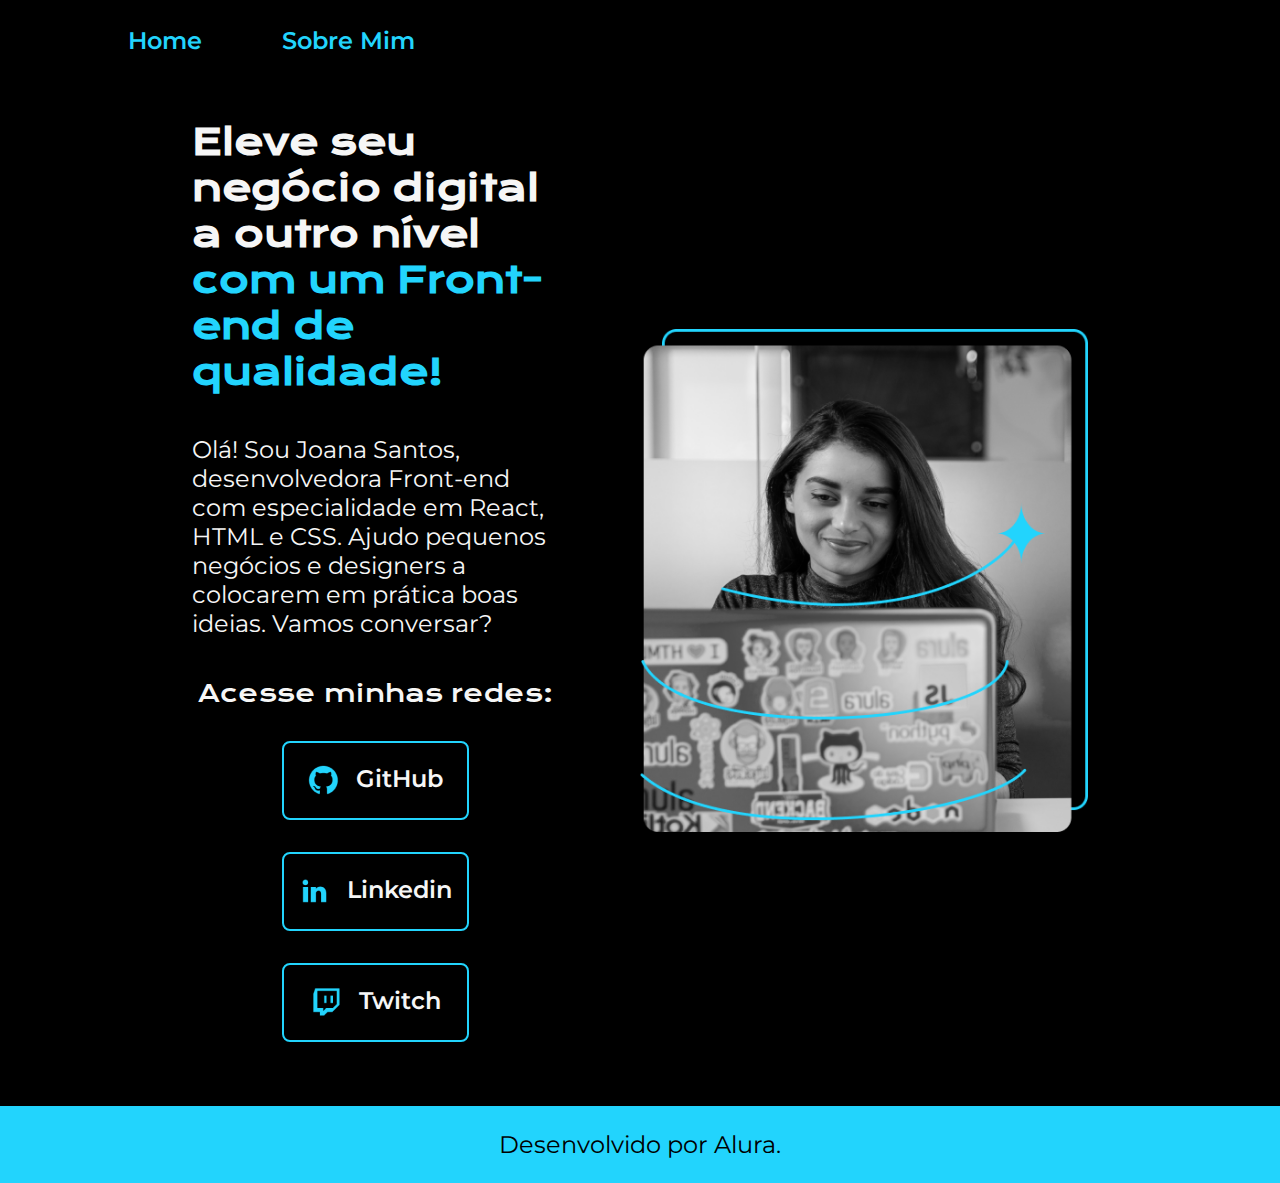
<file: index.html>
<!DOCTYPE html>
<html lang="pt-br">

<head>
    <meta charset="UTF-8">
    <meta http-equiv="X-UA-Compatible" content="IE=edge">
    <meta name="viewport" content="width=device-width, initial-scale=1.0">
    <link rel="stylesheet" href="/styles/style.css">
    <title>Portfolio</title>
</head>

<body>
    <header class="cabecalho">
        <nav class="cabecalho_menu">
            <a class="cabecalho_menu_link" href="index.html">Home</a>
            <a class="cabecalho_menu_link" href="about.html">Sobre Mim </a>
        </nav>
    </header>
    <main class="apresentacao">
        <section class="apresentacao__conteudo">
            <h1 class="apresentacao__conteudo__titulo">Eleve seu negócio digital a outro nível <strong
                    class="titulo-destaque"> com um Front-end de
                    qualidade!</strong></h1>
            <p class="apresentacao__conteudo__texto">Olá! Sou Joana Santos, desenvolvedora Front-end com especialidade
                em React, HTML e CSS. Ajudo pequenos
                negócios e designers a colocarem em prática boas ideias. Vamos conversar?</p>
            <div class="apresentacao__links">
                <h2 class="apresentacao__links_subtitulo">Acesse minhas redes:</h2>
                <a class="apresentacao__links__navegacao" href="https://github.com/">
                <img src="assets/github.png" alt="Logo GitHub">
                    GitHub
                </a>
                <a class="apresentacao__links__navegacao" href="https:linkedin.com/">
                    <img src="assets/linkedin.png" alt="Logo Linkedin">
                    Linkedin
                </a>
                <a class="apresentacao__links__navegacao" href="https://www.twitch.tv/">
                    <img src="assets/twitch.png" alt="Logo Twitch">
                    Twitch
                </a>

            </div>
        </section>
        <img class="apresentacao__imagem" src="assets/Imagem.png" alt="Foto da Joana Santos programando">

    </main>
    <footer class="rodape">
        <p>Desenvolvido por Alura.</p>
    </footer>
</body>

</html>
</file>
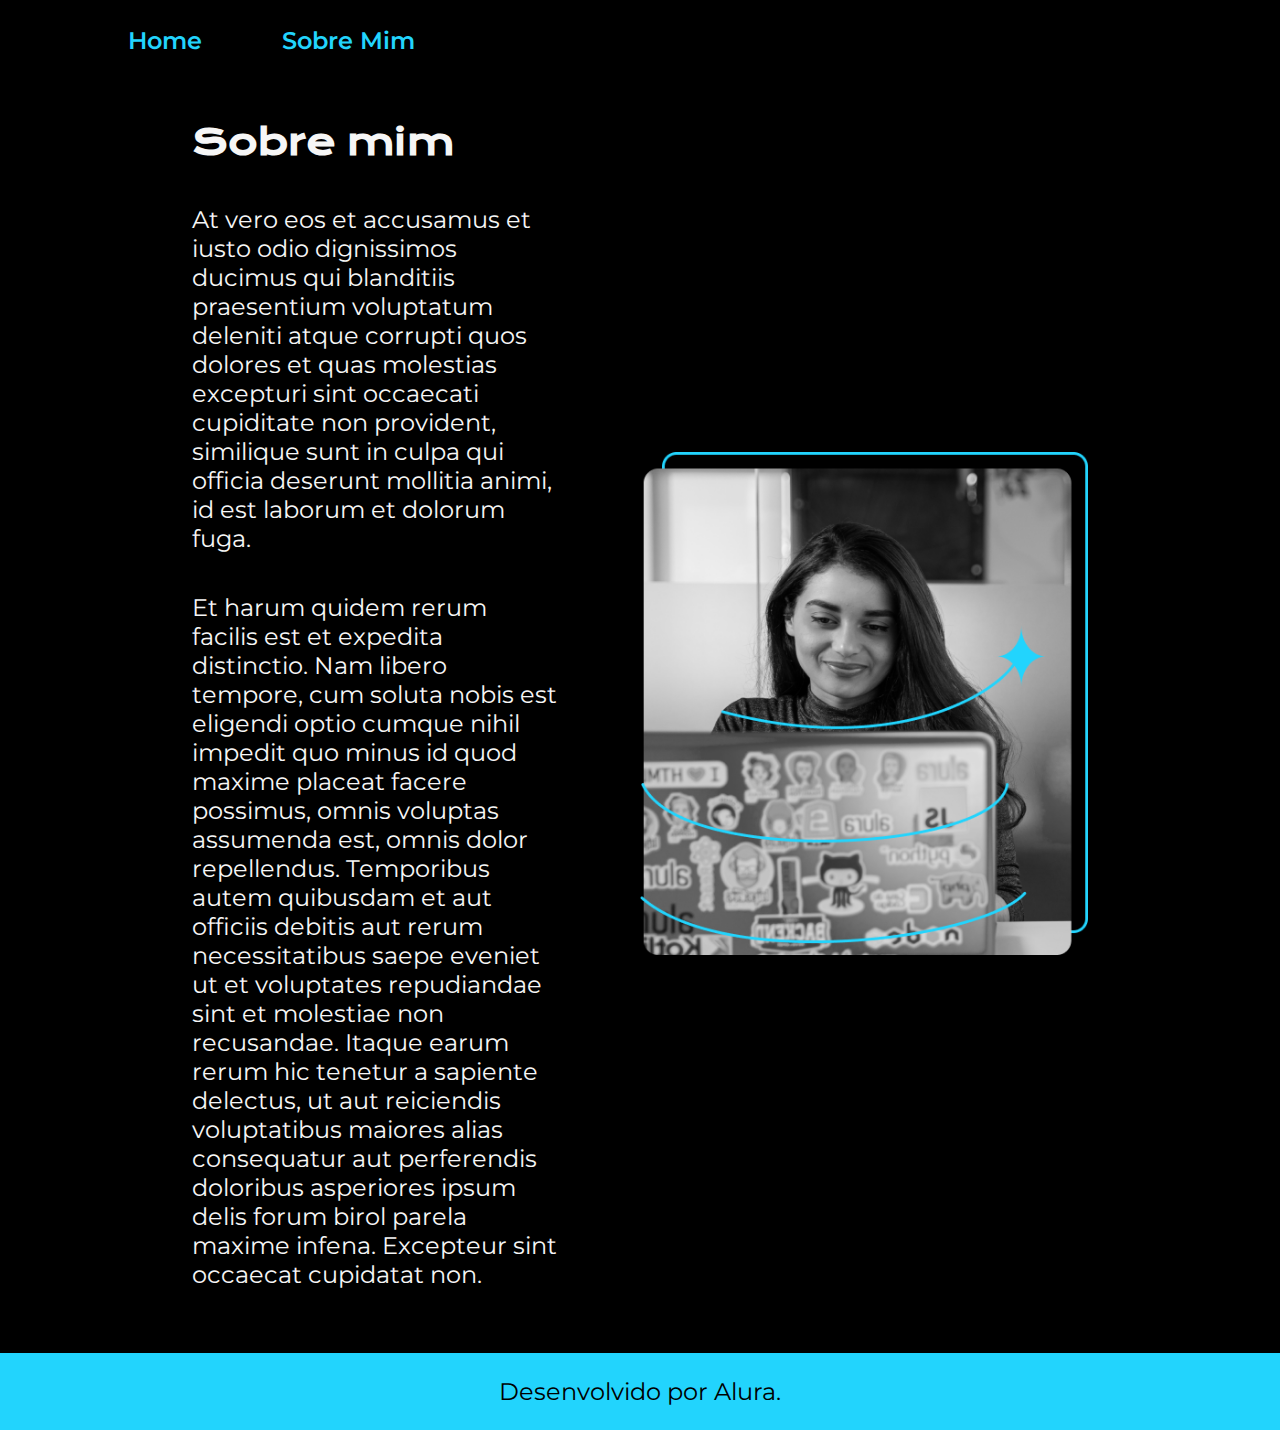
<file: about.html>
<!DOCTYPE html>
<html lang="pt-br">

<head>
    <meta charset="UTF-8">
    <meta http-equiv="X-UA-Compatible" content="IE=edge">
    <meta name="viewport" content="width=device-width, initial-scale=1.0">
    <link rel="stylesheet" href="/styles/style.css">
    <title>Sobre mim</title>
</head>

<body>
    <header class="cabecalho">
        <nav class="cabecalho_menu">
            <a class="cabecalho_menu_link" href="index.html">Home</a>
            <a class="cabecalho_menu_link" href="about.html">Sobre Mim </a>
        </nav>
    </header>
    <main class="apresentacao">
        <section  class="apresentacao__conteudo">
            <h1 class="apresentacao__conteudo__titulo">Sobre mim</h1>
            <p class="apresentacao__conteudo__texto">At vero eos et accusamus et iusto odio dignissimos ducimus qui blanditiis praesentium voluptatum deleniti
                atque corrupti quos dolores et quas molestias excepturi sint occaecati cupiditate non provident,
                similique sunt in culpa qui officia deserunt mollitia animi, id est laborum et dolorum fuga.</p>
            <p class="apresentacao__conteudo__texto">Et harum quidem rerum facilis est et expedita distinctio. Nam libero tempore, cum soluta nobis est
                eligendi optio cumque nihil impedit quo minus id quod maxime placeat facere possimus, omnis voluptas
                assumenda est, omnis dolor repellendus. Temporibus autem quibusdam et aut officiis debitis aut rerum
                necessitatibus saepe eveniet ut et voluptates repudiandae sint et molestiae non recusandae. Itaque earum
                rerum hic tenetur a sapiente delectus, ut aut reiciendis voluptatibus maiores alias consequatur aut
                perferendis doloribus asperiores ipsum delis forum birol parela maxime infena. Excepteur sint occaecat
                cupidatat non.

            </p>
        </section>
        <img class="apresentacao__imagem" src="assets/Imagem.png" alt="Foto da Joana Santos programando">
    </main>
    <footer class="rodape">
        <p>Desenvolvido por Alura.</p>
    </footer>
</body>

</html>
</file>
<file: styles/style.css>
@import url('https://fonts.googleapis.com/css2?family=Krona+One&display=swap');
@import url('https://fonts.googleapis.com/css2?family=Montserrat&display=swap');
@import url('https://fonts.googleapis.com/css2?family=Montserrat:wght@600&display=swap');

:root {
    --cor-primaria: #000000;
    --cor-secundaria: #F6F6F6;
    --cor-terciaria: #22D4FD;
    --cor-hover: #272727;

    --font-primaria: 'Krona One', sans-serif;
    --font-secundaria: 'Montserrat', sans-serif;
}

* {
    margin: 0;
    padding: 0;
}

body {
    /* height: 100vh; */
    /* 100vh e para usar 100% da tela no caso o body via ocupar os 100% do tmanho */
    box-sizing: border-box;
    /* ser o limite dos objetos internos ou filhos do body */
    background-color: var(--cor-primaria);
    color: var(--cor-secundaria);
}

.cabecalho {
    padding: 2% 0% 0% 10%;
}

.cabecalho_menu {
    display: flex;
    gap: 80px;
}

.cabecalho_menu_link {
    font-family: var(--font-secundaria);
    font-size: 1.5rem;
    font-weight: 600;
    color: var(--cor-terciaria);
    text-decoration: none;
}

.apresentacao {
    padding: 5% 15%;
    display: flex;
    align-items: center;
    justify-content: space-between;
    gap: 82px;
}

.apresentacao__conteudo {
    width: 50%;
    /*height: 482px;*/
    display: flex;
    flex-direction: column;
    gap: 40px;
}

.apresentacao__conteudo__titulo {
    font-size: 2.25rem;
    font-family: var(--font-primaria);
}

.titulo-destaque {
    color: var(--cor-terciaria);
}


.apresentacao__conteudo__texto {
    font-size: 1.5rem;
    font-family: var(--font-secundaria);
}

.apresentacao__links {
    display: flex;
    flex-direction: column;
    align-items: center;
    justify-content: space-between;
    gap: 32px;
}

.apresentacao__links_subtitulo {
    font-family: var(--font-primaria);
    font-weight: 400;
    font-size: 1.5rem;
}

.apresentacao__links__navegacao {
    /* background-color: #22D4FD; */
    display: flex;
    justify-content: center;
    gap: 16px;
    border: 2px solid var(--cor-terciaria);
    width: 50%;
    text-align: center;
    border-radius: 8px;
    font-size: 1.5rem;
    padding: 21.5px 0;
    text-decoration: none;
    color: var(--cor-secundaria);
    font-weight: 600;
    font-family: var(--font-secundaria);
}

.apresentacao__links__link:hover {
    background-color: var(--cor-hover);
}

.apresentacao__imagem {
    width: 50%;
}

.rodape {
    padding: 24px;
    color: var(--cor-primaria);
    background-color: var(--cor-terciaria);
    text-align: center;
    font-family: var(--font-secundaria);
    font-size: 1.5rem;
    font-weight: 400;
}

@media (max-width: 1200px) {

    .cabecalho {
        padding: 10%;
    }

    .cabecalho_menu{
        justify-content: center;
    }

    .apresentacao {
        flex-direction: column-reverse;
        padding: 5%;
    }

    .apresentacao__conteudo{
        width: auto;
    }
}
</file>
